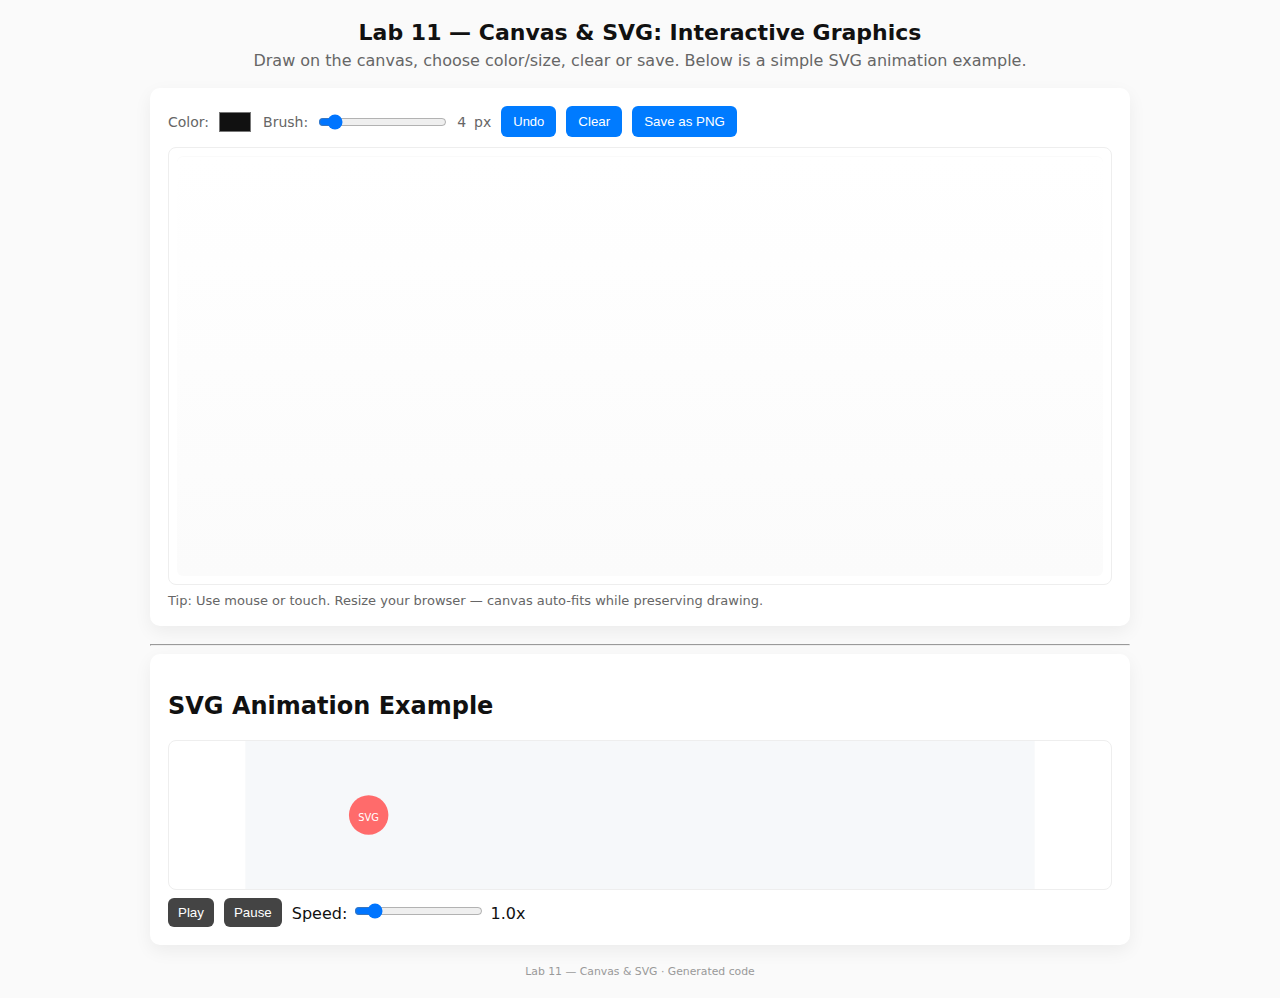
<file: task11/index.html>
<!DOCTYPE html>
<html lang="en">
<head>
  <meta charset="utf-8" />
  <meta name="viewport" content="width=device-width,initial-scale=1" />
  <title>Lab 11 - Canvas & SVG Interactive Graphics</title>
  <link rel="stylesheet" href="style.css" />
</head>
<body>
  <header>
    <h1>Lab 11 — Canvas & SVG: Interactive Graphics</h1>
    <p>Draw on the canvas, choose color/size, clear or save. Below is a simple SVG animation example.</p>
  </header>

  <main>
    <section class="canvas-section">
      <div class="toolbar">
        <label>
          Color:
          <input id="colorPicker" type="color" value="#111111" />
        </label>

        <label>
          Brush:
          <input id="brushSize" type="range" min="1" max="40" value="4" />
          <span id="brushSizeLabel">4</span> px
        </label>

        <button id="undoBtn" title="Undo last stroke">Undo</button>
        <button id="clearBtn">Clear</button>
        <button id="saveBtn">Save as PNG</button>
      </div>

      <div class="canvas-wrap">
        <canvas id="drawCanvas"></canvas>
      </div>

      <p class="hint">Tip: Use mouse or touch. Resize your browser — canvas auto-fits while preserving drawing.</p>
    </section>

    <hr />

    <section class="svg-section">
      <h2>SVG Animation Example</h2>
      <!-- Simple SVG with a moving circle (JS-driven) -->
      <svg id="demoSvg" viewBox="0 0 800 150" preserveAspectRatio="xMidYMid meet">
        <rect width="100%" height="100%" fill="#f6f8fa" />
        <g id="movingGroup">
          <circle id="movingCircle" cx="50" cy="75" r="20" fill="#ff6b6b" />
          <text id="labelText" x="50" y="75" dy="6" text-anchor="middle" font-size="10" fill="#fff">SVG</text>
        </g>
      </svg>
      <div class="svg-controls">
        <button id="playSvg">Play</button>
        <button id="pauseSvg">Pause</button>
        <label>
          Speed:
          <input id="svgSpeed" type="range" min="0.5" max="5" step="0.1" value="1" />
          <span id="svgSpeedLabel">1.0x</span>
        </label>
      </div>
    </section>
  </main>

  <footer>
    <small>Lab 11 — Canvas & SVG · Generated code</small>
  </footer>

  <script src="script.js"></script>
</body>
</html>
</file>
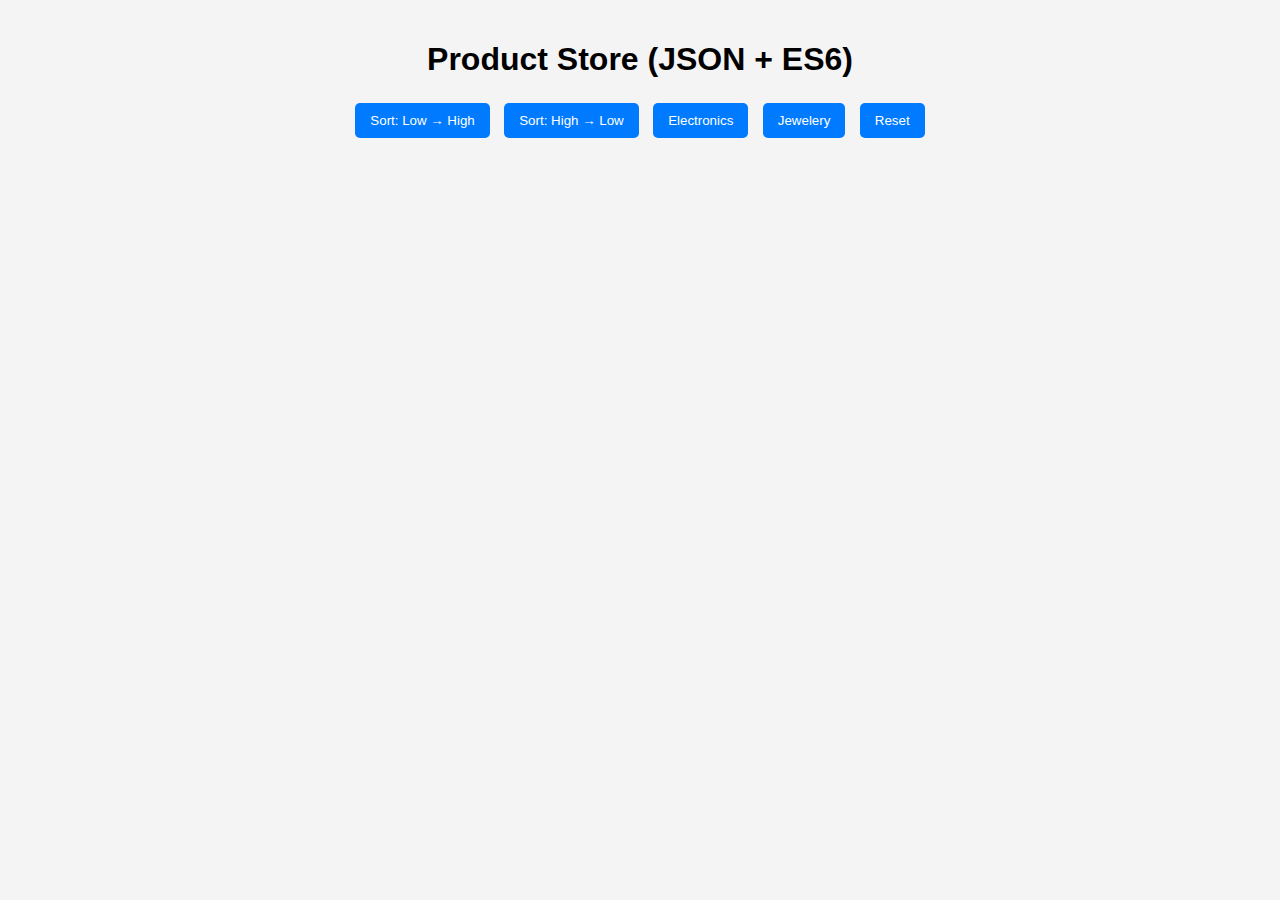
<file: task 10/index10.html>
<!DOCTYPE html>
<html lang="en">
<head>
    <meta charset="UTF-8">
    <meta name="viewport" content="width=device-width, initial-scale=1.0">
    <title>Lab 10 - Advanced JavaScript</title>
    <link rel="stylesheet" href="style.css">
</head>
<body>

    <h1>Product Store (JSON + ES6)</h1>

    <div class="controls">
        <button onclick="sortPriceLow()">Sort: Low → High</button>
        <button onclick="sortPriceHigh()">Sort: High → Low</button>
        <button onclick="filterCategory('electronics')">Electronics</button>
        <button onclick="filterCategory('jewelery')">Jewelery</button>
        <button onclick="renderProducts(allProducts)">Reset</button>
    </div>

    <div id="product-list" class="product-list"></div>

    <script src="script.js"></script>
</body>
</html>
</file>
<file: task11/style.css>
:root{
  --bg:#fafafa;
  --card:#fff;
  --accent:#007bff;
  --muted:#666;
  --pad:14px;
}

*{box-sizing:border-box}
body{
  font-family: Inter, system-ui, Arial, sans-serif;
  margin:0;
  padding:20px;
  background:var(--bg);
  color:#111;
}

header{
  text-align:center;
  margin-bottom:18px;
}

h1{margin:0 0 6px;font-size:22px}
p{margin:0;color:var(--muted)}

main{max-width:980px;margin:16px auto}

.canvas-section, .svg-section{
  background:var(--card);
  padding:18px;
  border-radius:10px;
  box-shadow:0 6px 18px rgba(15,15,15,0.06);
  margin-bottom:18px;
}

.toolbar{
  display:flex;
  gap:10px;
  align-items:center;
  flex-wrap:wrap;
  margin-bottom:10px;
}

.toolbar label{
  display:flex;align-items:center;gap:8px;font-size:14px;color:var(--muted)
}

.toolbar input[type="color"]{
  width:36px;height:28px;padding:0;border:0;background:transparent;
  cursor:pointer;
}

.toolbar input[type="range"]{vertical-align:middle}

.toolbar button{
  background:var(--accent);
  color:white;
  border:none;
  padding:8px 12px;
  border-radius:6px;
  cursor:pointer;
}
.toolbar button[title]{font-size:13px}
.toolbar button:active{transform:translateY(1px)}

.canvas-wrap{
  background:#fff;border-radius:8px;padding:8px;display:flex;justify-content:center;align-items:center;
  border:1px solid #eee;
}

/* Canvas takes available width; maintain aspect */
canvas{
  width:100%;
  height:420px; /* CSS height; actual pixel size set by JS for crispness */
  display:block;
  border-radius:6px;
  touch-action: none; /* prevent page scrolling while drawing */
  background: linear-gradient(180deg,#ffffff,#fbfbfb);
  box-shadow: inset 0 1px 0 rgba(0,0,0,0.02);
}

.hint{font-size:13px;color:var(--muted);margin-top:8px}

.svg-section svg{
  width:100%;
  height:150px;
  border-radius:8px;
  border:1px solid #eee;
  display:block;
  margin-bottom:8px;
}

.svg-controls{display:flex;gap:10px;align-items:center;flex-wrap:wrap}
.svg-controls button{background:#444;color:#fff;padding:7px 10px;border-radius:6px;border:0;cursor:pointer}
footer{text-align:center;color:#999;margin-top:12px;font-size:13px}
</file>
<file: task 10/style.css>
body {
    font-family: Arial, sans-serif;
    background: #f4f4f4;
    margin: 0;
    padding: 20px;
}

h1 {
    text-align: center;
    margin-bottom: 20px;
}

.controls {
    text-align: center;
    margin-bottom: 20px;
}

.controls button {
    padding: 10px 15px;
    margin: 5px;
    border: none;
    background: #007bff;
    color: white;
    cursor: pointer;
    border-radius: 5px;
}

.controls button:hover {
    background: #0056b3;
}

.product-list {
    display: grid;
    grid-template-columns: repeat(auto-fit, minmax(250px, 1fr));
    gap: 15px;
}

.card {
    background: white;
    padding: 15px;
    border-radius: 8px;
    text-align: center;
    box-shadow: 0 2px 6px rgba(0,0,0,0.1);
}

.card img {
    width: 100px;
    height: 100px;
    object-fit: contain;
}

.card h3 {
    font-size: 16px;
    margin: 10px 0;
}

.card p {
    margin: 5px 0;
    color: #555;
}
</file>
